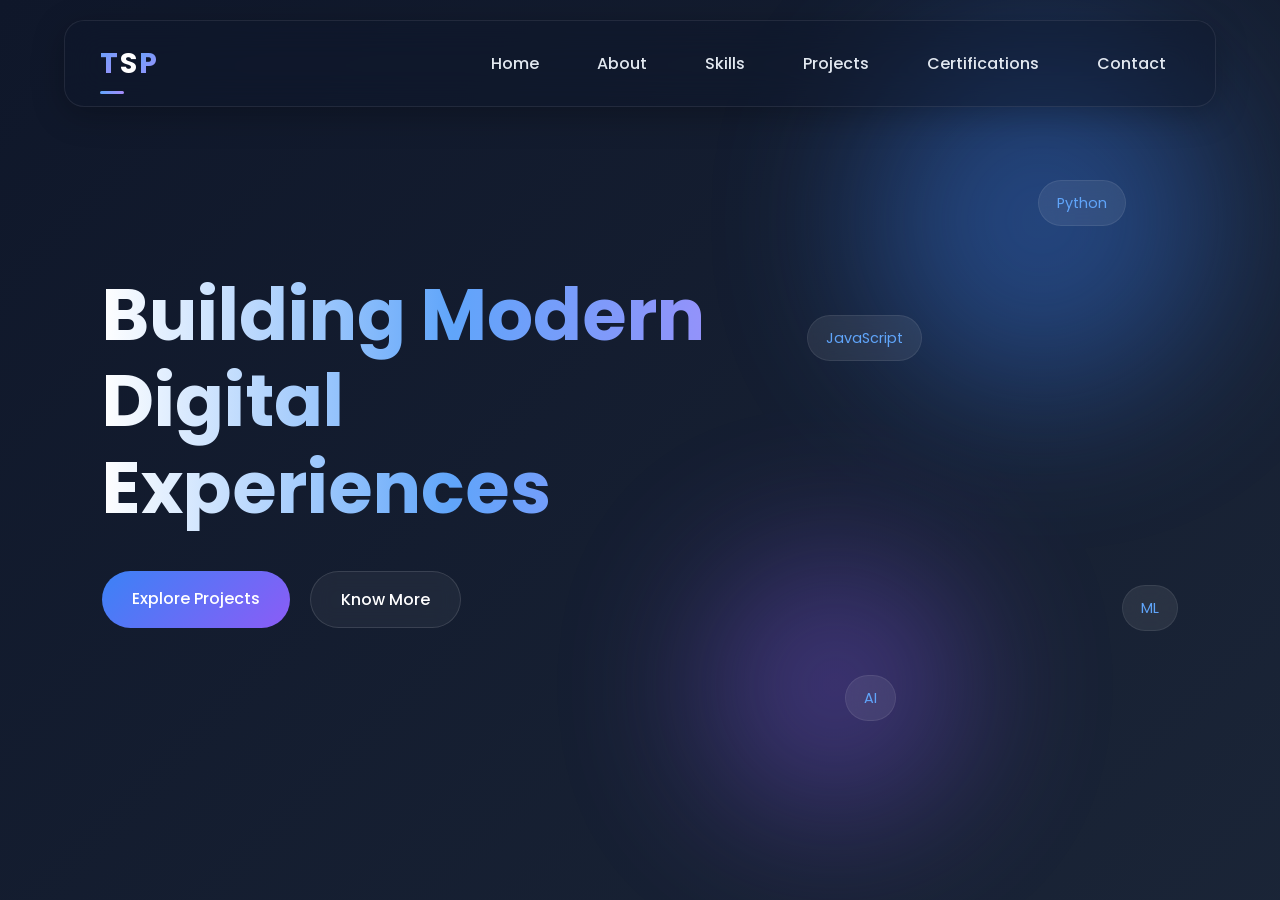
<file: index.html>
<!DOCTYPE html>
<html lang="en">

<head>
  <meta charset="UTF-8">
  <meta name="viewport" content="width=device-width, initial-scale=1.0">

  <title>Turaga Sai Pradeepthi | Portfolio</title>

  <link rel="stylesheet" href="style.css">

  <link
    href="https://fonts.googleapis.com/css2?family=Poppins:wght@300;400;500;600;700&display=swap"
    rel="stylesheet">
</head>

<body>
<body>

<div class="grid-bg"></div>
<header class="navbar">

  <div class="logo">
  <span>T</span>S<span>P</span>
</div>

  <nav>

    <ul class="nav-links">

      <li><a href="index.html">Home</a></li>
      <li><a href="about.html">About</a></li>
      <li><a href="skills.html">Skills</a></li>
      <li><a href="projects.html">Projects</a></li>
      <li><a href="certifications.html">Certifications</a></li>
      <li><a href="contact.html">Contact</a></li>

    </ul>

  </nav>

</header>

<section class="hero">

  <div class="hero-content">

    <h1>
      Building Modern
      Digital Experiences
    </h1>

    <p class="hero-description">

   <span class="typing-text"></span>

</p>

    <div class="hero-buttons">

      <a href="projects.html" class="btn primary-btn">
        Explore Projects
      </a>

      <a href="about.html" class="btn secondary-btn">
        Know More
      </a>

    </div>

  </div>

  <div class="floating-circle circle1"></div>
  <div class="floating-circle circle2"></div>
  <div class="floating-tech python">Python</div>
<div class="floating-tech ml">ML</div>
<div class="floating-tech js">JavaScript</div>
<div class="floating-tech ai">AI</div>

</section>

<script src="script.js"></script>

</body>
</html>
</file>
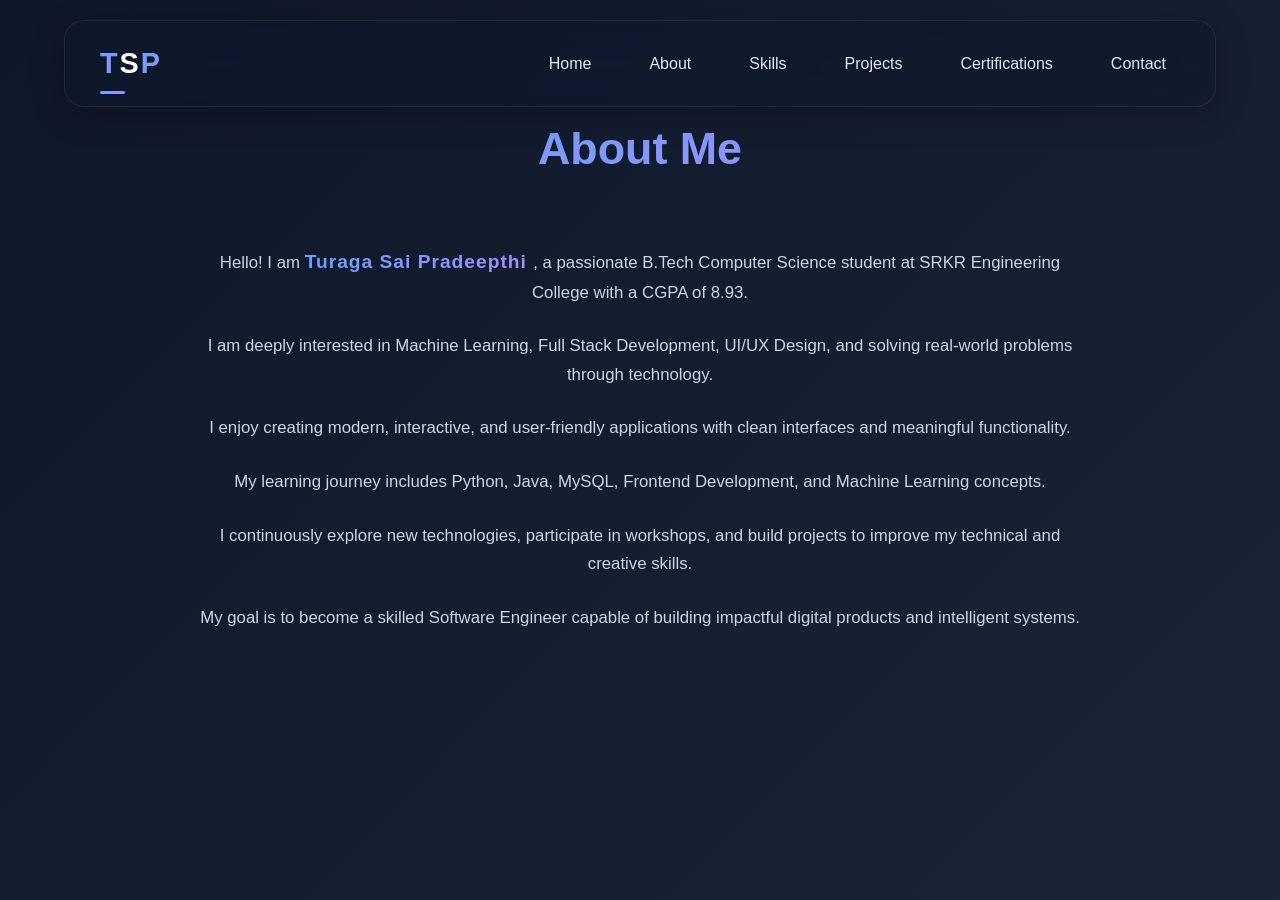
<file: about.html>
<!DOCTYPE html>
<html lang="en">
<head>

  <meta charset="UTF-8">
  <meta name="viewport" content="width=device-width, initial-scale=1.0">

  <title>About | Portfolio</title>

  <link rel="stylesheet" href="style.css">

</head>

<body>
<body>

<header class="navbar">

<div class="logo">
  <span>T</span>S<span>P</span>
</div>
  <nav>
    <ul class="nav-links">

      <li><a href="index.html">Home</a></li>
      <li><a href="about.html">About</a></li>
      <li><a href="skills.html">Skills</a></li>
      <li><a href="projects.html">Projects</a></li>
      <li><a href="certifications.html">Certifications</a></li>
      <li><a href="contact.html">Contact</a></li>

    </ul>
  </nav>

</header>

<section class="section">

  <div class="section-title">
    <h2>About Me</h2>
  </div>

   <div class="about-content">
     <p>

      Hello! I am
      <span class="highlight-name">
   Turaga Sai Pradeepthi
</span>,
      a passionate B.Tech Computer Science student at
      SRKR Engineering College with a CGPA of 8.93.

    </p>

    <p>

      I am deeply interested in
      Machine Learning,
      Full Stack Development,
      UI/UX Design,
      and solving real-world problems through technology.

    </p>

    <p>

      I enjoy creating modern,
      interactive,
      and user-friendly applications
      with clean interfaces and meaningful functionality.

    </p>

    <p>

      My learning journey includes
      Python,
      Java,
      MySQL,
      Frontend Development,
      and Machine Learning concepts.

    </p>

    <p>

      I continuously explore new technologies,
      participate in workshops,
      and build projects to improve my technical and creative skills.

    </p>

    <p>

      My goal is to become a skilled Software Engineer
      capable of building impactful digital products
      and intelligent systems.

    </p>

  </div>

</section>

<script src="script.js"></script>

</body>
</html>
</file>
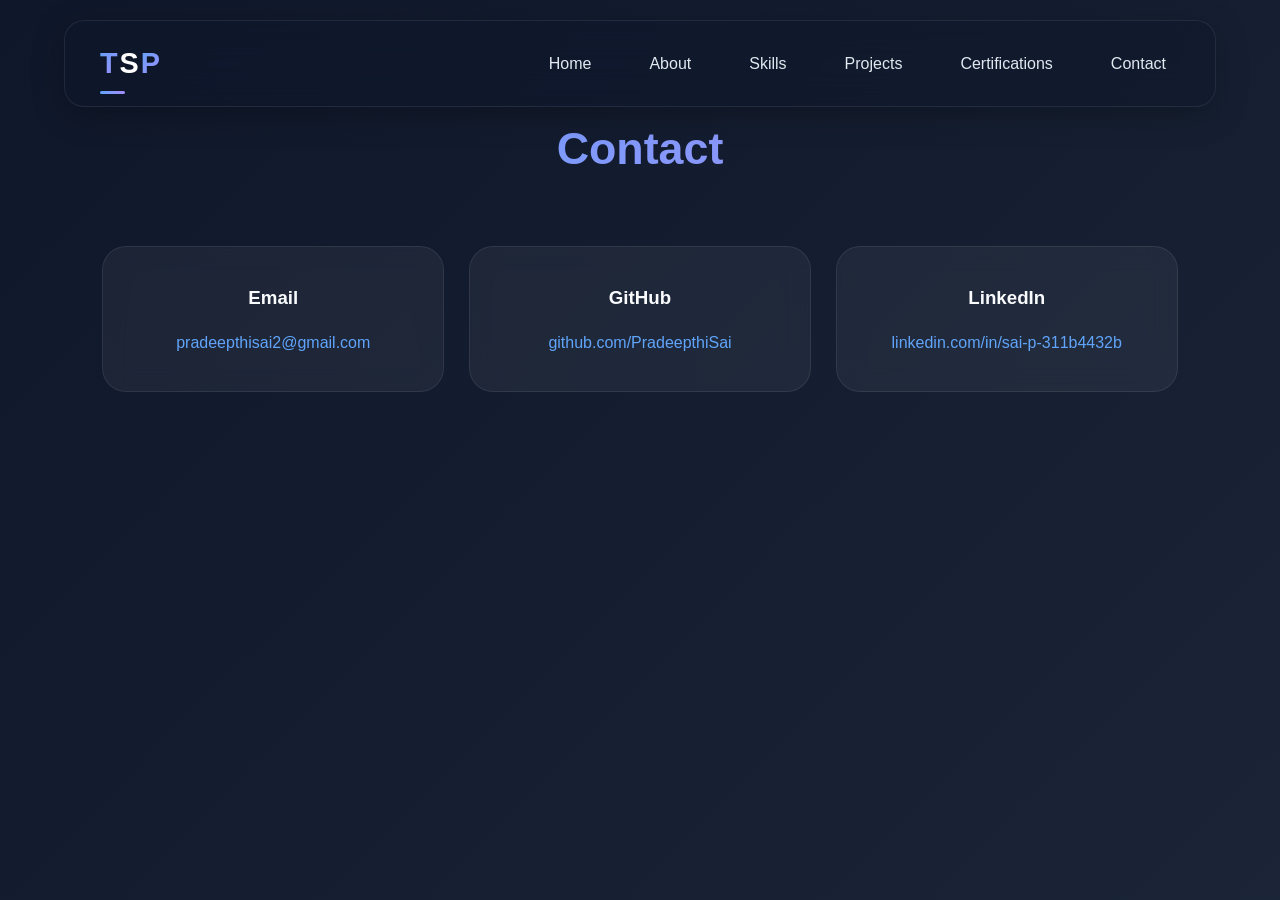
<file: contact.html>
<!DOCTYPE html>
<html lang="en">
<head>

  <meta charset="UTF-8">
  <meta name="viewport" content="width=device-width, initial-scale=1.0">

  <title>Contact | Portfolio</title>

  <link rel="stylesheet" href="style.css">

</head>

<body>
<body>

<header class="navbar">

<div class="logo">
  <span>T</span>S<span>P</span>
</div>
  <nav>
    <ul class="nav-links">

      <li><a href="index.html">Home</a></li>
      <li><a href="about.html">About</a></li>
      <li><a href="skills.html">Skills</a></li>
      <li><a href="projects.html">Projects</a></li>
      <li><a href="certifications.html">Certifications</a></li>
      <li><a href="contact.html">Contact</a></li>

    </ul>
  </nav>

</header>

<section class="section">

  <div class="section-title">
    <h2>Contact</h2>
  </div>


<div class="contact-container">
       <div class="contact-card">

      <h3>Email</h3>

      <a href="mailto:pradeepthisai2@gmail.com">
        pradeepthisai2@gmail.com
      </a>

    </div>

    <div class="contact-card">

      <h3>GitHub</h3>

      <a href="https://github.com/PradeepthiSai">
        github.com/PradeepthiSai
      </a>

    </div>

    <div class="contact-card">

      <h3>LinkedIn</h3>

      <a href="https://linkedin.com/in/sai-p-311b4432b">
        linkedin.com/in/sai-p-311b4432b
      </a>

    </div>

  </div>

</section>

<script src="script.js"></script>

</body>
</html>
</file>
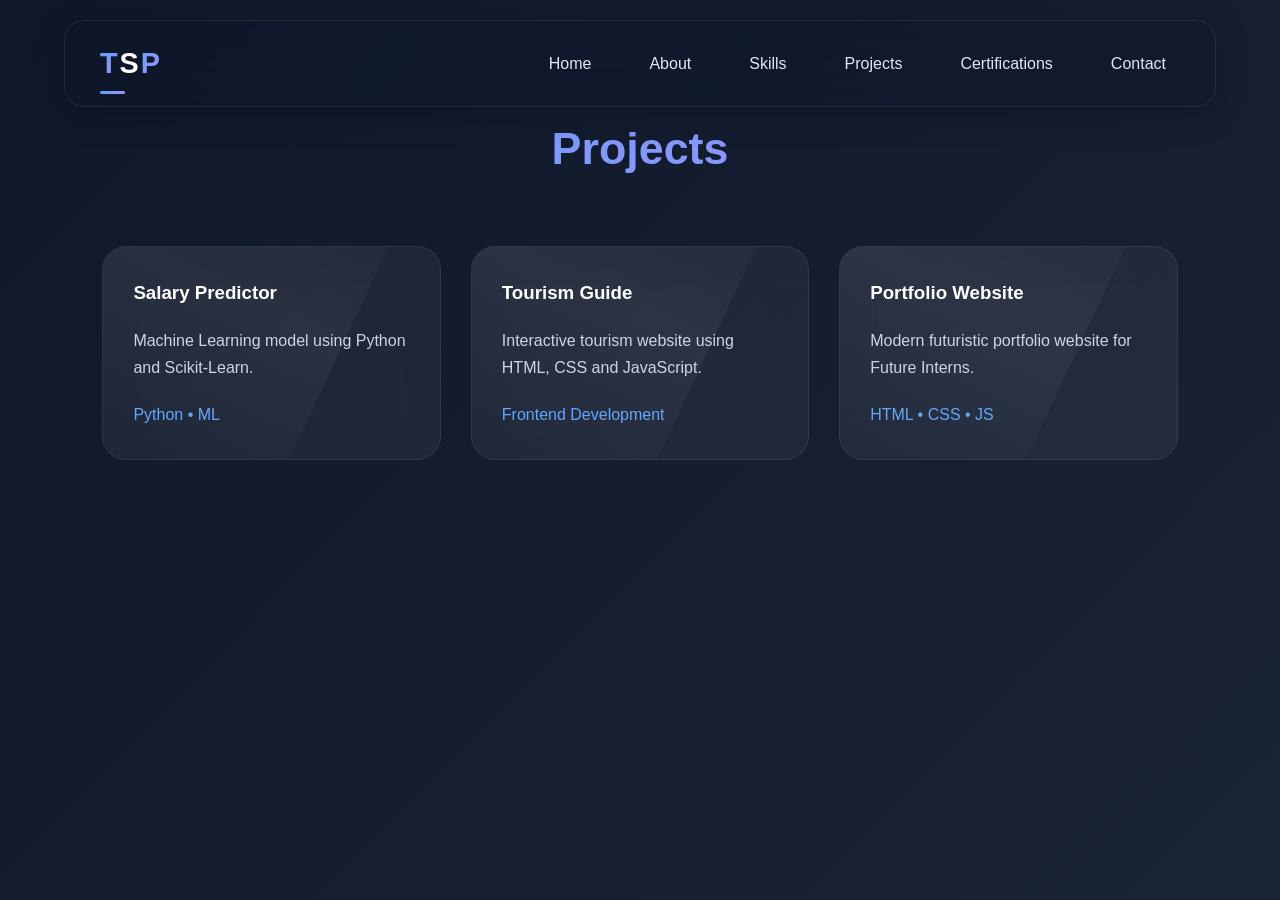
<file: projects.html>
<!DOCTYPE html>
<html lang="en">
<head>

  <meta charset="UTF-8">
  <meta name="viewport" content="width=device-width, initial-scale=1.0">

  <title>Projects | Portfolio</title>

  <link rel="stylesheet" href="style.css">

</head>

<body>
<body>

<header class="navbar">

<div class="logo">
  <span>T</span>S<span>P</span>
</div>
  <nav>
    <ul class="nav-links">

      <li><a href="index.html">Home</a></li>
      <li><a href="about.html">About</a></li>
      <li><a href="skills.html">Skills</a></li>
      <li><a href="projects.html">Projects</a></li>
      <li><a href="certifications.html">Certifications</a></li>
      <li><a href="contact.html">Contact</a></li>

    </ul>
  </nav>

</header>

<section class="section">

  <div class="section-title">
    <h2>Projects</h2>
  </div>

<div class="project-container">
        <div class="project-card">

      <h3>Salary Predictor</h3>

      <p>
        Machine Learning model using Python and Scikit-Learn.
      </p>

      <span>Python • ML</span>

    </div>

    <div class="project-card">

      <h3>Tourism Guide</h3>

      <p>
        Interactive tourism website using HTML, CSS and JavaScript.
      </p>

      <span>Frontend Development</span>

    </div>

    <div class="project-card">

      <h3>Portfolio Website</h3>

      <p>
        Modern futuristic portfolio website for Future Interns.
      </p>

      <span>HTML • CSS • JS</span>

    </div>

  </div>

</section>

<script src="script.js"></script>

</body>
</html>
</file>
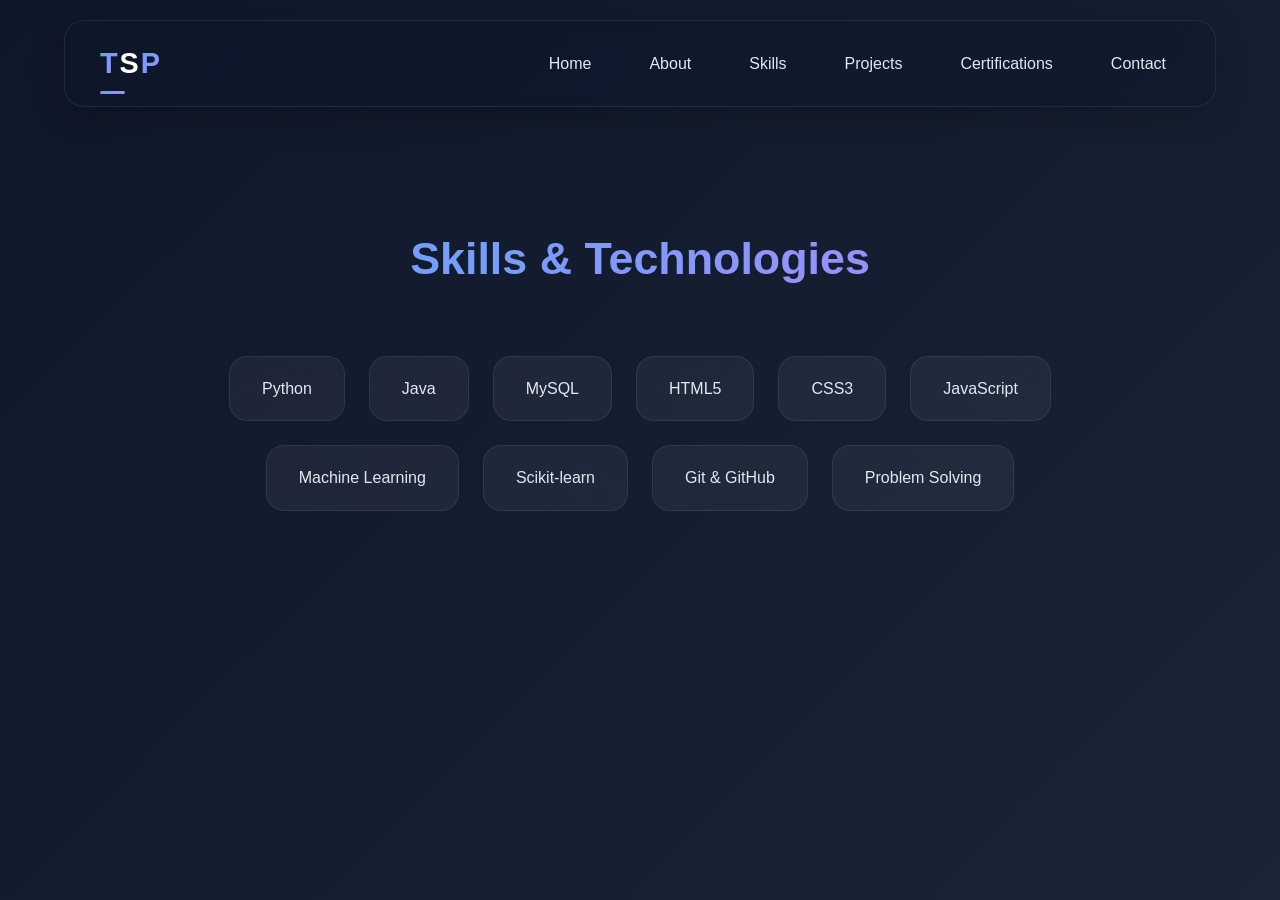
<file: skills.html>
<!DOCTYPE html>
<html lang="en">
<head>

  <meta charset="UTF-8">
  <meta name="viewport" content="width=device-width, initial-scale=1.0">

  <title>Skills | Portfolio</title>

  <link rel="stylesheet" href="style.css">

</head>

<body>
<body>

<header class="navbar">

<div class="logo">
  <span>T</span>S<span>P</span>
</div>
  <nav>
    <ul class="nav-links">

      <li><a href="index.html">Home</a></li>
      <li><a href="about.html">About</a></li>
      <li><a href="skills.html">Skills</a></li>
      <li><a href="projects.html">Projects</a></li>
      <li><a href="certifications.html">Certifications</a></li>
      <li><a href="contact.html">Contact</a></li>

    </ul>
  </nav>

</header>

<section class="section skills-section">

    <section class="section skills-section">

    <div class="section-title">
        <h2>Skills & Technologies</h2>
    </div>

    <div class="skills-grid">

        <div class="skill-pill">Python</div>

        <div class="skill-pill">Java</div>

        <div class="skill-pill">MySQL</div>

        <div class="skill-pill">HTML5</div>

        <div class="skill-pill">CSS3</div>

        <div class="skill-pill">JavaScript</div>

        <div class="skill-pill">Machine Learning</div>

        <div class="skill-pill">Scikit-learn</div>

        <div class="skill-pill">Git & GitHub</div>

        <div class="skill-pill">Problem Solving</div>

    </div>

</section>
    

</section>

<script src="script.js"></script>

</body>
</html>
</file>
<file: style.css>
*{
    margin:0;
    padding:0;
    box-sizing:border-box;
}

html{
    scroll-behavior:smooth;
}

body{
    font-family:'Poppins',sans-serif;

    background:
        radial-gradient(circle at top left,#1e3a8a22 0%,transparent 30%),
        radial-gradient(circle at bottom right,#7c3aed22 0%,transparent 30%),
        #0f172a;

    color:#f8fafc;
    overflow-x:hidden;
    line-height:1.7;
    
}

/* ANIMATED BACKGROUND */

body::before{
    content:"";
    position:fixed;
    inset:0;

    background:
        linear-gradient(
            -45deg,
            #0f172a,
            #111827,
            #1e293b,
            #0f172a
        );

    background-size:400% 400%;
    animation:bgAnimation 15s ease infinite;

    z-index:-3;
}

@keyframes bgAnimation{

    0%{
        background-position:0% 50%;
    }

    50%{
        background-position:100% 50%;
    }

    100%{
        background-position:0% 50%;
    }
}


/* CURSOR GLOW */

.cursor-glow{

    position:fixed;

    top:0;
    left:0;

    width:500px;
    height:500px;

    border-radius:50%;

    background:
        radial-gradient(
            circle,
            rgba(96,165,250,0.22) 0%,
            rgba(96,165,250,0.10) 30%,
            transparent 70%
        );

    pointer-events:none;

    transform:translate(-50%,-50%);

    z-index:999;

    filter:blur(40px);

    opacity:1;
}
/* NAVBAR */

.navbar{

    position:fixed;

    top:20px;
    left:50%;

    transform:translateX(-50%);

    width:90%;
    max-width:1200px;

    padding:18px 35px;

    display:flex;

    justify-content:space-between;

    align-items:center;

    z-index:1000;

    background:
        rgba(15,23,42,0.45);

    backdrop-filter:blur(18px);

    border:
        1px solid rgba(255,255,255,0.08);

    border-radius:20px;

    box-shadow:
        0 8px 32px rgba(0,0,0,0.25);
}

.logo{
    font-size:1.8rem;
    font-weight:700;

    letter-spacing:2px;

    color:white;

    position:relative;

    cursor:pointer;

    transition:0.4s ease;
}

.logo span{

    background:
        linear-gradient(
            135deg,
            #60a5fa,
            #a78bfa
        );

    background-clip:text;
    -webkit-background-clip:text;

    color:transparent;
    -webkit-text-fill-color:transparent;
}

.logo::after{

    content:"";

    position:absolute;

    width:40%;
    height:3px;

    left:0;
    bottom:-6px;

    background:
        linear-gradient(
            to right,
            #60a5fa,
            #a78bfa
        );

    border-radius:20px;

    transition:0.4s ease;
}

.logo:hover{

    transform:translateY(-2px);
}

.logo:hover::after{
    width:100%;
}

.nav-links{
    display:flex;
    gap:30px;
    list-style:none;
}

.nav-links a{

    position:relative;

    color:#e2e8f0;

    text-decoration:none;

    font-size:1rem;

    font-weight:500;

    transition:0.3s ease;

    padding:8px 14px;

    border-radius:10px;
}

.nav-links a:hover{

    color:white;

    background:
        rgba(96,165,250,0.12);

    box-shadow:
        0 0 15px rgba(96,165,250,0.25);
}

.nav-links a:hover{
    color:#60a5fa;
}

.nav-links a::after{
    content:"";

    position:absolute;

    width:0%;
    height:2px;

    left:0;
    bottom:-5px;

    background:#60a5fa;

    transition:0.3s ease;
}

.nav-links a:hover::after{
    width:100%;
}

.menu-toggle{
    display:none;
    font-size:2rem;
    cursor:pointer;
}

/* HERO */

.hero{
    min-height:100vh;

    display:flex;
    align-items:center;

    padding:120px 8%;

    position:relative;
    overflow:hidden;
}

.hero-content{
    max-width:700px;
    z-index:2;
}

.hero-tag{
    color:#60a5fa;

    margin-bottom:20px;

    font-weight:600;
    letter-spacing:1px;
}

.hero h1{
    font-size:4.5rem;
    line-height:1.2;

    margin-bottom:25px;

    background:
        linear-gradient(
            to right,
            #ffffff,
            #60a5fa,
            #a78bfa
        );

    background-clip:text;
    -webkit-background-clip:text;

    color:transparent;
    -webkit-text-fill-color:transparent;
}

.hero-description{
    color:#cbd5e1;

    font-size:1.1rem;

    margin-bottom:40px;
}

.hero-buttons{
    display:flex;
    gap:20px;
}

.btn{
    padding:14px 30px;

    border-radius:50px;

    text-decoration:none;

    transition:0.4s ease;

    font-weight:500;
}

.primary-btn{
    background:
        linear-gradient(
            135deg,
            #3b82f6,
            #8b5cf6
        );

    color:white;
}

.primary-btn:hover{
    transform:translateY(-6px);

    box-shadow:
        0 0 25px rgba(59,130,246,0.5),
        0 15px 40px rgba(0,0,0,0.4);
}

.secondary-btn{
    background:rgba(255,255,255,0.05);

    border:1px solid rgba(255,255,255,0.12);

    color:white;

    backdrop-filter:blur(10px);
}

.secondary-btn:hover{
    transform:translateY(-6px);

    background:rgba(255,255,255,0.12);
}

/* FLOATING BLOBS */

.floating-circle{
    position:absolute;

    border-radius:50%;

    filter:blur(80px);

    opacity:0.4;

    animation:float 8s ease-in-out infinite;
}

.circle1{
    width:350px;
    height:350px;

    background:#3b82f6;

    top:5%;
    right:5%;
}

.circle2{
    width:250px;
    height:250px;

    background:#8b5cf6;

    bottom:10%;
    right:25%;
}

@keyframes float{

    0%{
        transform:translateY(0px);
    }

    50%{
        transform:translateY(-25px);
    }

    100%{
        transform:translateY(0px);
    }
}

/* SECTIONS */

.section{
    padding:110px 8%;
}

.section-title{
    text-align:center;

    margin-bottom:60px;
}

.section-title h2{
    font-size:2.8rem;

    background:
        linear-gradient(
            to right,
            #60a5fa,
            #a78bfa
        );

    background-clip:text;
    -webkit-background-clip:text;

    color:transparent;
    -webkit-text-fill-color:transparent;
}

/* ABOUT */

.about-content{
    max-width:900px;
    margin:auto;

    text-align:center;
}

.about-content p{
    color:#cbd5e1;

    margin-bottom:25px;

    font-size:1.05rem;
}

/* SKILLS */

.skills-grid{
    display:flex;
    justify-content:center;
    flex-wrap:wrap;

    gap:20px;
}

.skill-pill{
    padding:14px 28px;

    border-radius:50px;

    background:rgba(255,255,255,0.05);

    border:1px solid rgba(255,255,255,0.08);

    backdrop-filter:blur(10px);

    transition:0.4s ease;

    cursor:pointer;
}

.skill-pill:hover{
    transform:
        translateY(-8px)
        scale(1.08);

    background:
        linear-gradient(
            135deg,
            #3b82f6,
            #8b5cf6
        );

    box-shadow:
        0 0 25px rgba(59,130,246,0.35);
}

/* PROJECTS */

.project-container{
    display:grid;

    grid-template-columns:
        repeat(auto-fit,minmax(280px,1fr));

    gap:30px;
}

.project-card{

    background:
        rgba(255,255,255,0.05);

    border:
        1px solid rgba(255,255,255,0.08);

    border-radius:24px;

    padding:30px;

    backdrop-filter:blur(18px);

    transition:
        transform 0.4s ease,
        box-shadow 0.4s ease,
        border 0.4s ease;

    position:relative;

    overflow:hidden;

    transform-style:preserve-3d;
}

.project-card:hover{

    border:
        1px solid rgba(96,165,250,0.35);

    box-shadow:
        0 25px 60px rgba(96,165,250,0.25);
}
.project-card::before{
    content:"";

    position:absolute;

    width:200%;
    height:200%;

    background:
        linear-gradient(
            transparent,
            rgba(255,255,255,0.05),
            transparent
        );

    transform:rotate(25deg);

    top:-120%;
    left:-120%;

    transition:0.8s;
}

.project-card:hover::before{
    top:100%;
    left:100%;
}

.project-card:hover{
    transform:
        translateY(-12px)
        rotateX(4deg);

    box-shadow:
        0 0 30px rgba(59,130,246,0.25),
        0 20px 40px rgba(0,0,0,0.35);

    border:1px solid rgba(96,165,250,0.4);
}

.project-card h3{
    margin-bottom:18px;
    color:#ffffff;
}

.project-card p{
    color:#cbd5e1;

    margin-bottom:20px;
}

.project-card span{
    color:#60a5fa;
}

/* CERTIFICATIONS */

.certification-list{
    display:flex;
    flex-wrap:wrap;
    justify-content:center;

    gap:25px;
}

.cert-card{
    padding:22px 32px;

    border-radius:20px;

    background:rgba(255,255,255,0.05);

    border:1px solid rgba(255,255,255,0.08);

    backdrop-filter:blur(12px);

    transition:0.4s ease;
}

.cert-card:hover{
    transform:translateY(-8px);

    background:
        linear-gradient(
            135deg,
            rgba(59,130,246,0.25),
            rgba(139,92,246,0.25)
        );

    box-shadow:
        0 0 20px rgba(59,130,246,0.3);
}

/* CONTACT */

.contact-container{
    display:grid;

    grid-template-columns:
        repeat(auto-fit,minmax(250px,1fr));

    gap:25px;
}

.contact-card{
    padding:35px;

    text-align:center;

    border-radius:24px;

    background:rgba(255,255,255,0.05);

    border:1px solid rgba(255,255,255,0.08);

    backdrop-filter:blur(12px);

    transition:0.4s ease;
}

.contact-card:hover{
    transform:translateY(-10px);

    box-shadow:
        0 0 25px rgba(59,130,246,0.25);
}

.contact-card h3{
    margin-bottom:15px;
}

.contact-card a{
    text-decoration:none;
    color:#60a5fa;

    word-break:break-word;
}

/* FOOTER */

footer{
    text-align:center;

    padding:25px;

    border-top:1px solid rgba(255,255,255,0.08);

    color:#94a3b8;
}

/* SCROLL ANIMATION */

.fade-in{
    opacity:0;

    transform:translateY(40px);

    transition:
        opacity 1s ease,
        transform 1s ease;
}

.fade-in.show{
    opacity:1;

    transform:translateY(0);
}

/* MOBILE */

@media(max-width:768px){

    .hero h1{
        font-size:3rem;
    }

    .hero-buttons{
        flex-direction:column;
        width:fit-content;
    }

    .nav-links{
        position:absolute;

        top:80px;
        right:8%;

        width:220px;

        flex-direction:column;

        background:#111827;

        padding:25px;

        border-radius:20px;

        display:none;

        box-shadow:
            0 10px 30px rgba(0,0,0,0.35);
    }

    .nav-links.active{
        display:flex;
    }

    .menu-toggle{
        display:block;
    }

    .section-title h2{
        font-size:2.2rem;
    }

    .section{
        padding:90px 8%;
    }

    .project-card,
    .contact-card{
        padding:28px;
    }
}
.highlight-name{

    font-size:1.2rem;

    font-weight:700;

    background:
        linear-gradient(
            135deg,
            #60a5fa,
            #a78bfa
        );

    background-clip:text;
    -webkit-background-clip:text;

    color:transparent;
    -webkit-text-fill-color:transparent;

    letter-spacing:1px;
}
/* FUTURISTIC GRID BACKGROUND */

.grid-bg{

    position:fixed;

    width:100%;
    height:100%;

    top:0;
    left:0;

    background-image:

        linear-gradient(
            rgba(255,255,255,0.03) 1px,
            transparent 1px
        ),

        linear-gradient(
            90deg,
            rgba(255,255,255,0.03) 1px,
            transparent 1px
        );

    background-size:50px 50px;

    z-index:-5;

    mask-image:radial-gradient(circle at center,
    black 30%,
    transparent 90%);
}
/* FLOATING TECH TAGS */

.floating-tech{

    position:absolute;

    padding:10px 18px;

    border-radius:30px;

    background:rgba(255,255,255,0.08);

    border:1px solid rgba(255,255,255,0.08);

    backdrop-filter:blur(10px);

    color:#60a5fa;

    font-size:0.9rem;

    animation:floatTag 6s ease-in-out infinite;
}

.python{
    top:20%;
    right:12%;
}

.ml{
    top:65%;
    right:8%;
}

.js{
    top:35%;
    right:28%;
}

.ai{
    top:75%;
    right:30%;
}

@keyframes floatTag{

    0%{
        transform:translateY(0px);
    }

    50%{
        transform:translateY(-18px);
    }

    100%{
        transform:translateY(0px);
    }
}
/* INTERACTIVE CURSOR GLOW */

.cursor-glow{

    position:fixed;

    width:350px;
    height:350px;

    border-radius:50%;

    background:
        radial-gradient(
            circle,
            rgba(96,165,250,0.18),
            transparent 70%
        );

    pointer-events:none;

    z-index:-2;

    transform:translate(-50%,-50%);

    transition:
        transform 0.08s linear;
}
.nav-links a::after{

    content:"";

    position:absolute;

    width:0;

    height:2px;

    left:50%;
    bottom:-4px;

    background:#60a5fa;

    transition:0.4s ease;

    transform:translateX(-50%);
}

.nav-links a:hover::after{

    width:70%;
}
/* SKILLS SECTION */

.skills-wrapper{

    display:grid;

    grid-template-columns:
    repeat(auto-fit,minmax(320px,1fr));

    gap:30px;
}

.skill-card{

    background:
        rgba(255,255,255,0.05);

    border:
        1px solid rgba(255,255,255,0.08);

    border-radius:24px;

    padding:28px;

    backdrop-filter:blur(16px);

    transition:0.4s ease;

    position:relative;

    overflow:hidden;
}

.skill-card:hover{

    transform:
        translateY(-10px);

    border:
        1px solid rgba(96,165,250,0.4);

    box-shadow:
        0 20px 50px rgba(96,165,250,0.25);
}

.skill-header{

    display:flex;

    justify-content:space-between;

    margin-bottom:18px;
}

.skill-header h3{

    font-size:1.2rem;
}

.skill-header span{

    color:#60a5fa;

    font-weight:600;
}

.progress-bar{

    width:100%;
    height:12px;

    background:
        rgba(255,255,255,0.08);

    border-radius:20px;

    overflow:hidden;
}

.progress-fill{

    height:100%;

    border-radius:20px;

    background:
        linear-gradient(
            90deg,
            #60a5fa,
            #a78bfa
        );

    animation:fillBar 2s ease forwards;
}

.python-fill{ width:90%; }
.java-fill{ width:80%; }
.mysql-fill{ width:75%; }
.html-fill{ width:92%; }
.js-fill{ width:82%; }
.ml-fill{ width:78%; }

@keyframes fillBar{

    from{
        width:0;
    }
}
/* MODERN SKILLS GRID */

.skills-grid{

    display:flex;

    flex-wrap:wrap;

    gap:24px;

    justify-content:center;
}

.skill-pill{

    padding:18px 32px;

    border-radius:18px;

    background:
        rgba(255,255,255,0.05);

    border:
        1px solid rgba(255,255,255,0.08);

    backdrop-filter:blur(14px);

    color:#e2e8f0;

    font-size:1rem;

    font-weight:500;

    transition:all 0.35s ease;

    cursor:pointer;

    position:relative;

    overflow:hidden;
}

/* GLOW EFFECT */

.skill-pill::before{

    content:"";

    position:absolute;

    top:0;
    left:-100%;

    width:100%;
    height:100%;

    background:
        linear-gradient(
            120deg,
            transparent,
            rgba(255,255,255,0.18),
            transparent
        );

    transition:0.6s;
}

.skill-pill:hover::before{

    left:100%;
}

.skill-pill:hover{

    transform:
        translateY(-8px) scale(1.05);

    background:
        rgba(96,165,250,0.12);

    border:
        1px solid rgba(96,165,250,0.35);

    box-shadow:
        0 15px 35px rgba(96,165,250,0.22);

    color:white;
}
</file>
